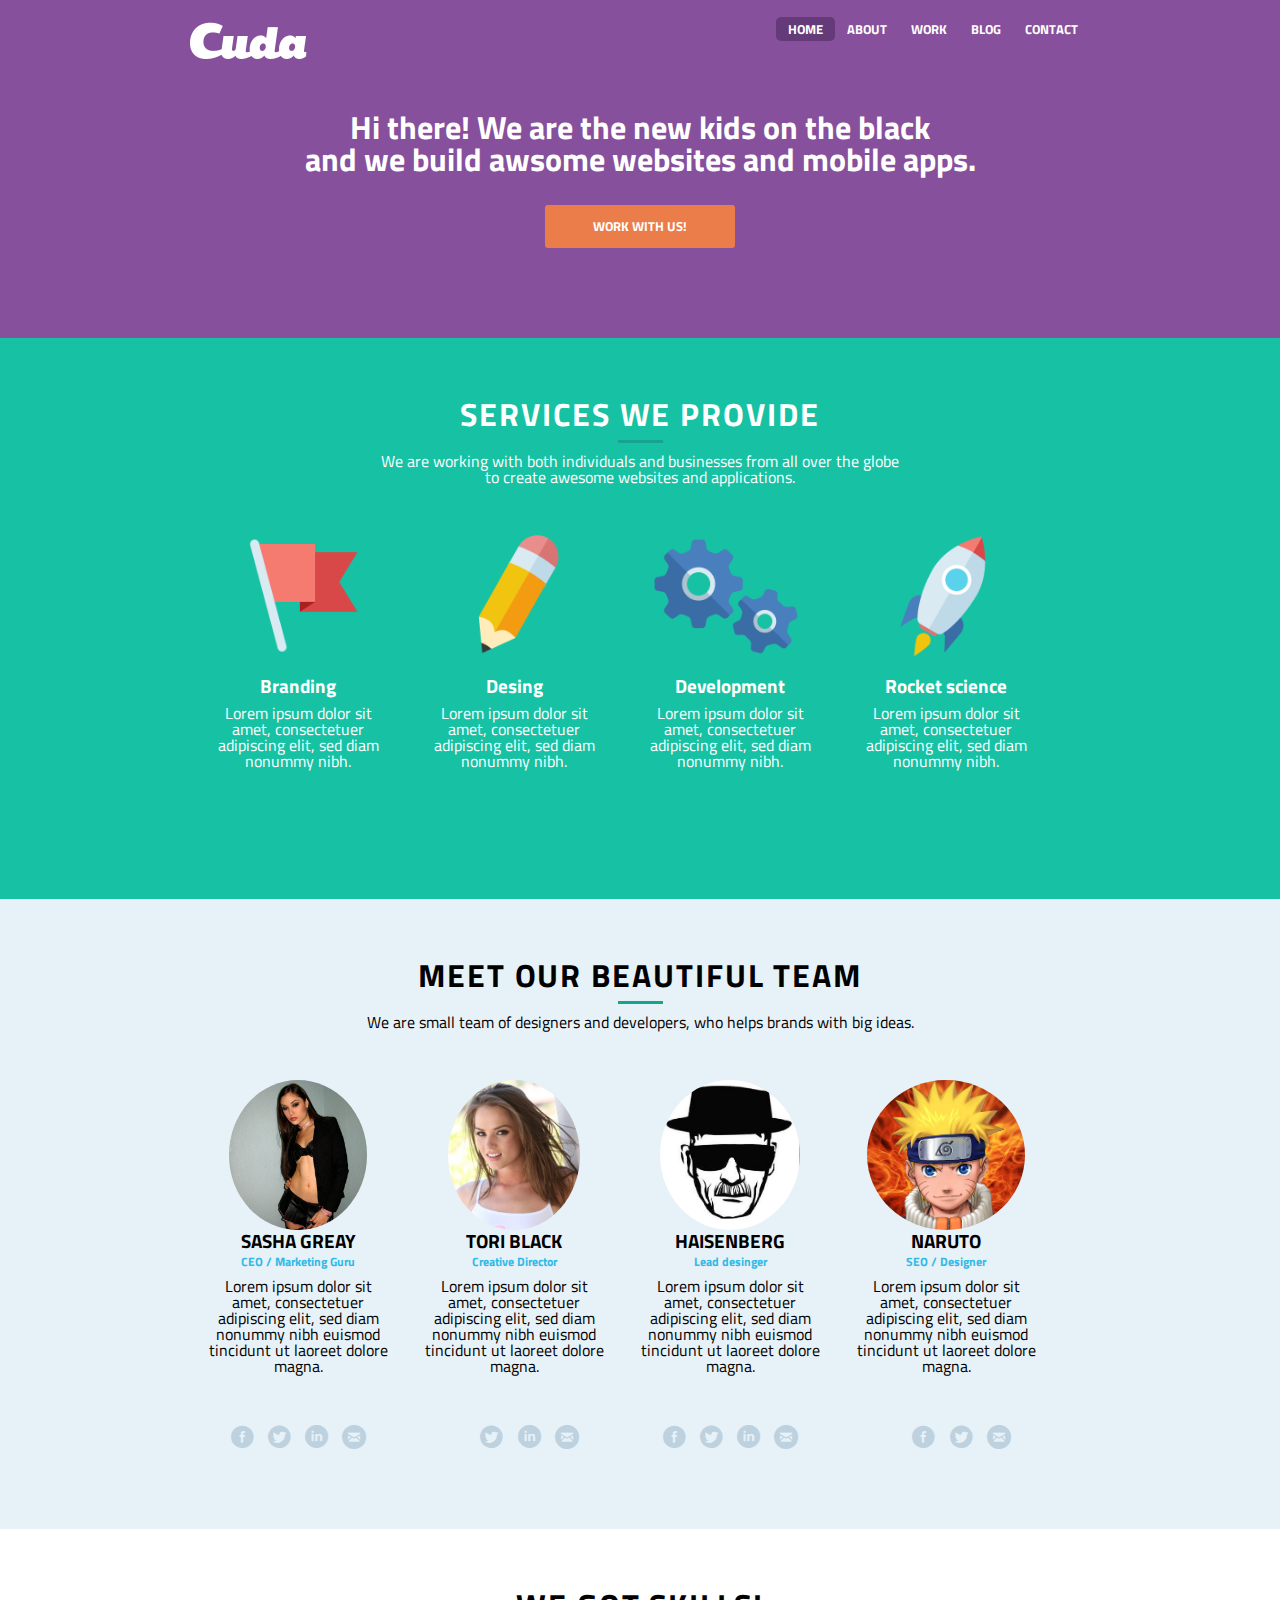
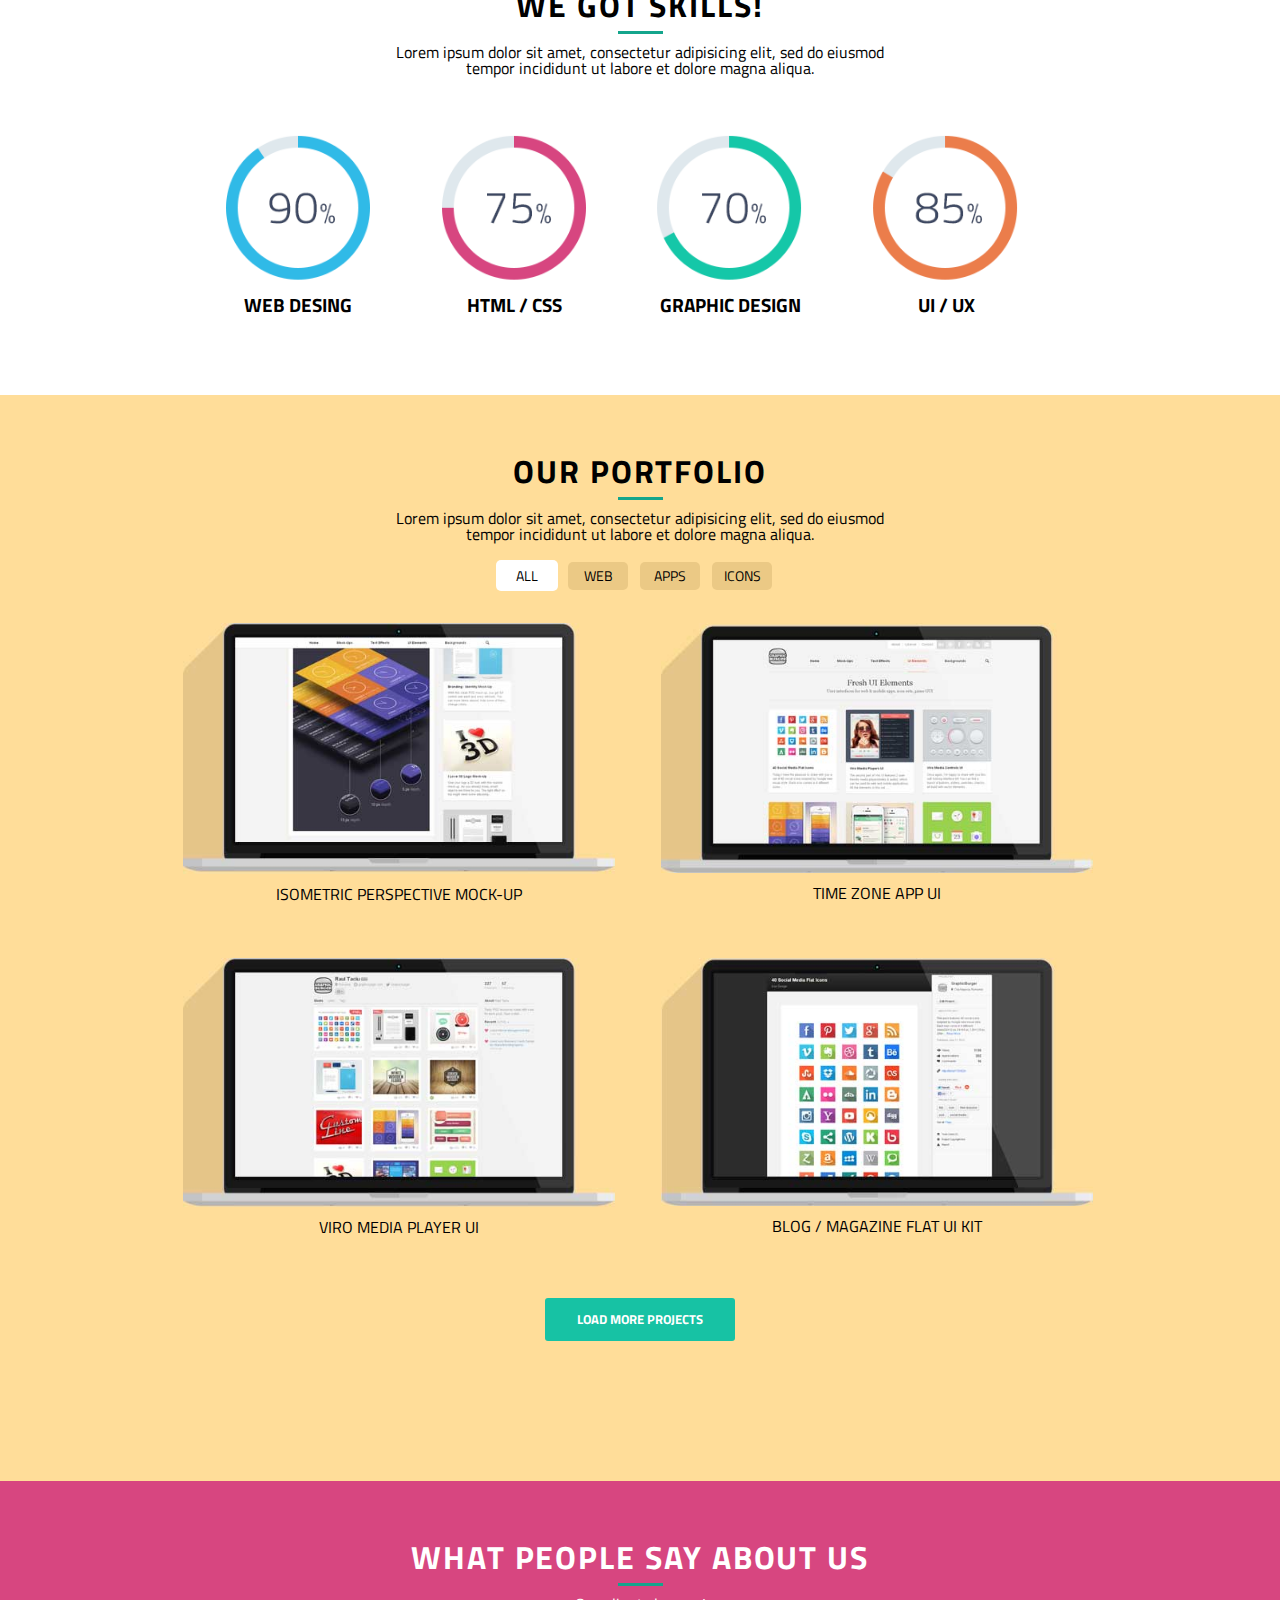
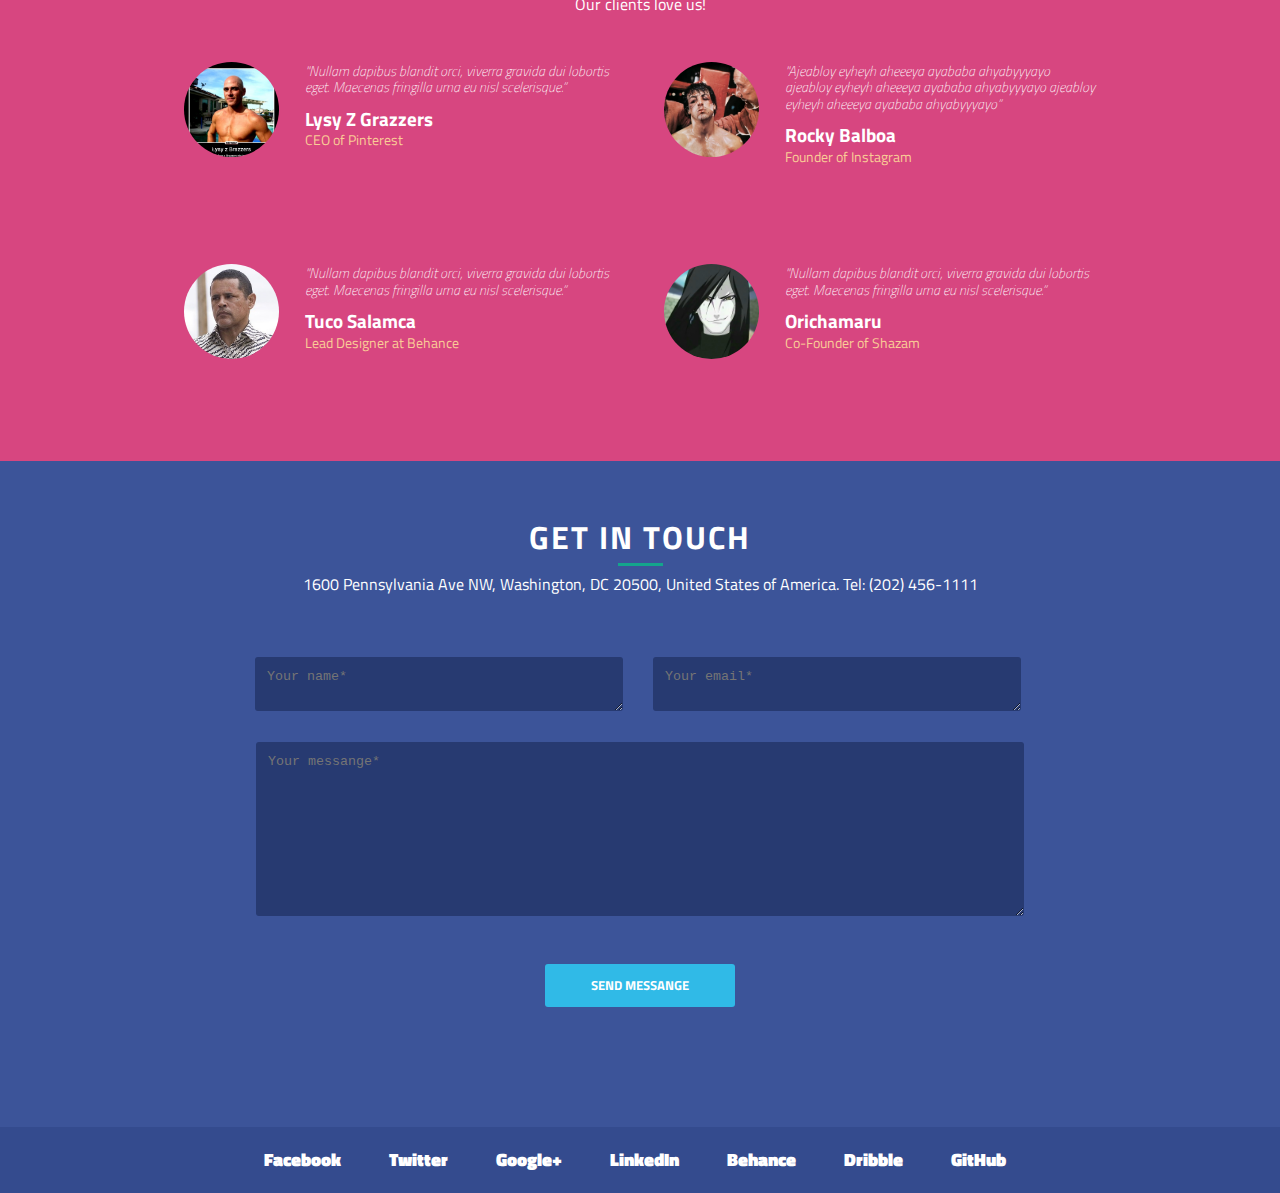
<file: Projects/strona/index.html>
<!DOCTYPE html>
<html>
<head>
  <meta charset="utf-8">
  <title>Cuda</title>
  <link href="https://fonts.googleapis.com/css?family=Titillium+Web:400,400i,700" rel="stylesheet">
  <link href="style.css" rel="stylesheet">
  <link href="css/fontello.css" rel="stylesheet">
  <meta name="viewport" content="width=device-width, initial-scale=1.0">

</head>
<body>

  <div id="purple">
    <header id="logo">
      <div id="pic">
        <img src="images/logo.png" alt="Cuda">
      </div>
      <nav id="nav-bar">
        <ul>
          <li><a id="now" href="#">Home</a></li>
          <li><a href="#">About</a></li>
          <li><a href="#">Work</a></li>
          <li><a href="#">Blog</a></li>
          <li><a href="#">Contact</a></li>
        </ul>
      </nav>
      <section id="purple2">
        <h1>Hi there! We are the new kids on the black<br> and we build awsome websites and mobile apps.</h1>
        <a href="#">Work with us!</a>
      </section>
    </header>
  </div>

    <section id="sec-one">
      <div id="wrapper">
      <h1>Services we provide</h1>
      <div id="border"></div>
      <p>We are working with both individuals and businesses from all over the globe<br> to create awesome websites and applications.</p>
      <ul>
        <li>
          <img src="images/c1.png" alt="flag">
          <h3>Branding</h3>
          <p>Lorem ipsum dolor sit amet,
            consectetuer adipiscing elit, sed diam nonummy nibh.</p>
        </li>
        <li>
          <img src="images/c2.png" alt="Pencil">
          <h3>Desing</h3>
          <p>Lorem ipsum dolor sit amet,
            consectetuer adipiscing elit, sed diam nonummy nibh.</p>
        </li>
        <li>
          <img src="images/c3.png" alt="Gears">
          <h3>Development</h3>
          <p>Lorem ipsum dolor sit amet,
            consectetuer adipiscing elit, sed diam nonummy nibh.</p>
        </li>
        <li>
          <img src="images/c4.png" alt="Rcoket">
          <h3>Rocket science</h3>
          <p>Lorem ipsum dolor sit amet,
            consectetuer adipiscing elit, sed diam nonummy nibh.</p>
        </li>
      </ul>
    </div>
    </section>

    <section id="sec-two">
      <div id="wrapper">
      <h1>Meet our beautiful team</h1>
      <div id="border"></div>
      <p>We are small team of designers and developers, who helps brands with big ideas.</p>
      <ul>
        <li>
          <img src="images/sashagray.jpg">
          <h3>Sasha greay</h3>
          <h4>CEO / Marketing Guru</h4>
          <p>Lorem ipsum dolor sit amet,
            consectetuer adipiscing elit, sed diam nonummy nibh euismod tincidunt ut laoreet dolore magna.</p>
          <ul id="socials">
            <li><a href="#"><i class="demo-icon icon-facebook-circled"></i></a></li>
            <li><a href="#"><i class="demo-icon icon-twitter-circled-1"></i></a></li>
            <li><a href="#"><i class="demo-icon icon-linkedin-circled"></i></a></li>
            <li><a href="#"><i class="demo-icon icon-mail-circled"></i></a></li>
          </ul>
        </li>
        <li>
          <img src="images/toriblack.jpg">
          <h3>Tori black</h3>
          <h4>Creative Director</h4>
          <p>Lorem ipsum dolor sit amet,
            consectetuer adipiscing elit, sed diam nonummy nibh euismod tincidunt ut laoreet dolore magna.</p>
            <ul id="socials2">
              <li><a href="#"><i class="demo-icon icon-twitter-circled-1"></i></a></li>
              <li><a href="#"><i class="demo-icon icon-linkedin-circled"></i></a></li>
              <li><a href="#"><i class="demo-icon icon-mail-circled"></i></a></li>
            </ul>
        </li>
        <li>
          <img src="images/haisenberg.jpg">
          <h3>Haisenberg</h3>
          <h4>Lead desinger</h4>
          <p>Lorem ipsum dolor sit amet,
            consectetuer adipiscing elit, sed diam nonummy nibh euismod tincidunt ut laoreet dolore magna.</p>
            <ul id="socials">
              <li><a href="#"><i class="demo-icon icon-facebook-circled"></i></a></li>
              <li><a href="#"><i class="demo-icon icon-twitter-circled-1"></i></a></li>
              <li><a href="#"><i class="demo-icon icon-linkedin-circled"></i></a></li>
              <li><a href="#"><i class="demo-icon icon-mail-circled"></i></a></li>
            </ul>
        </li>
        <li>
          <img src="images/naruto.jpg">
          <h3>Naruto</h3>
          <h4>SEO / Designer</h4>
          <p>Lorem ipsum dolor sit amet,
            consectetuer adipiscing elit, sed diam nonummy nibh euismod tincidunt ut laoreet dolore magna.</p>
            <ul id="socials2">
              <li><a href="#"><i class="demo-icon icon-facebook-circled"></i></a></li>
              <li><a href="#"><i class="demo-icon icon-twitter-circled-1"></i></a></li>
              <li><a href="#"><i class="demo-icon icon-mail-circled"></i></a></li>
            </ul>
        </li>
      </ul>
    </div>
    </section>

    <section id="sec-thre">
      <h1>We got skills!</h1>
      <div id="border"></div>
      <p>Lorem ipsum dolor sit amet, consectetur adipisicing elit, sed do eiusmod<br>
        tempor incididunt ut labore et dolore magna aliqua.</p>
      <ul>
        <li>
          <img src="images/ca1.png" alt="flag">
          <h3>Web desing</h3>
        </li>
        <li>
          <img src="images/ca2.png" alt="Pencil">
          <h3>html / css</h3>
        </li>
        <li>
          <img src="images/ca3.png" alt="Gears">
          <h3>Graphic design</h3>
        </li>
        <li>
          <img src="images/ca4.png" alt="Rcoket">
          <h3>ui / ux</h3>
        </li>
      </ul>
    </section>

    <section id="sec-four">
      <div id="orange">
      <h1>Our portfolio</h1>
      <div id="border"></div>
      <p>Lorem ipsum dolor sit amet, consectetur adipisicing elit, sed do eiusmod<br>
        tempor incididunt ut labore et dolore magna aliqua.</p>
      <ul id="strange">
        <li><a id="now2" href="#">All</a></li>
        <li><a href="#">Web</a></li>
        <li><a href="#">Apps</a></li>
        <li><a href="#">Icons</a></li>
      </ul>
      <ul id="laptops">
        <li>
          <img src="images/laptop1.jpg" alt="laptop with content">
          <p>Isometric perspective mock-up</p>
        </li>
        <li>
          <img src="images/laptop2.jpg" alt="laptop with content">
          <p>time zone app ui</p>
        </li>
      </ul>
        <ul id="laptops">
        <li>
          <img src="images/laptop3.jpg" alt="laptop with content">
          <p>Viro media player ui</p>
        </li>
        <li>
          <img src="images/laptop4.jpg" alt="laptop with content">
          <p>blog / magazine flat ui kit</p>
        </li>
      </ul>
      <a href="#">Load more projects</a>
    </div>
    </section>

    <section id="sec-five">
      <div id="pink">
      <h1>What people say about us</h1>
      <div id="border"></div>
      <p>Our clients love us!</p>
      <ul>
        <li>
          <ul id="img">
            <li>
              <img src="images/lysy.jpg" alt="laptop with content">
            </li>
            <li>
              <q>"Nullam dapibus blandit orci, viverra gravida dui   lobortis eget. Maecenas fringilla urna eu nisl    scelerisque.”</q>
              <h3>Lysy Z Grazzers</h3>
              <h4>CEO of Pinterest</h4>
            </li>
          </ul>
        </li>
        <li>
        <ul id="img">
          <li>
            <img src="images/rocky.jpg" alt="laptop with content">
          </li>
        <li>
          <q>"Ajeabloy eyheyh aheeeya ayababa ahyabyyyayo ajeabloy eyheyh aheeeya ayababa ahyabyyyayo ajeabloy eyheyh aheeeya ayababa ahyabyyyayo”</q>
          <h3>Rocky Balboa</h3>
          <h4>Founder of Instagram</h4>
        </li>
      </ul>
        </li>
      </ul>
      <ul>
        <li>
          <ul id="img">
            <li>
          <img src="images/tuco.jpg" alt="laptop with content">
        </li>
      <li>
          <q>"Nullam dapibus blandit orci, viverra gravida dui lobortis eget. Maecenas fringilla urna eu nisl scelerisque.”</q>
          <h3>Tuco Salamca</h3>
          <h4>Lead Designer at Behance</h4>
        </li>
      </ul>
        </li>
        <li>
          <ul id="img">
            <li>
          <img src="images/Orochimaru.jpg" alt="laptop with content">
        </li>
      <li>
          <q>"Nullam dapibus blandit orci, viverra gravida dui lobortis eget. Maecenas fringilla urna eu nisl scelerisque.”</q>
          <h3>Orichamaru</h3>
          <h4>Co-Founder of Shazam</h4>
        </li>
      </ul>
        </li>
      </ul>
    </div>
    </section>

    <section id="six">
      <div id="blue">
      <h1>Get in touch</h1>
      <div id="border"></div>
      <p>1600 Pennsylvania Ave NW, Washington, DC 20500, United States of America. Tel: (202) 456-1111</p>
      <form>
        <textarea class="name" placeholder="Your name*"></textarea>
        <textarea class="name" placeholder="Your email*"></textarea>
        <textarea class="textinput" rows="10" placeholder="Your messange*"></textarea>
      </form>

      <a href="#">Send messange</a>
      </div>
    </section>

    <div id="footer">
      <div id="socials3">
        <ul>
          <li><a href="#">Facebook</a></li>
          <li><a id="now3" href="#">Twitter</a></li>
          <li><a href="#">Google+</a></li>
          <li><a href="#">LinkedIn</a></li>
          <li><a href="#">Behance</a></li>
          <li><a href="#">Dribble</a></li>
          <li><a href="#">GitHub</a></li>
        </ul>
      </div>
    </div>

</body>
</html>
</file>
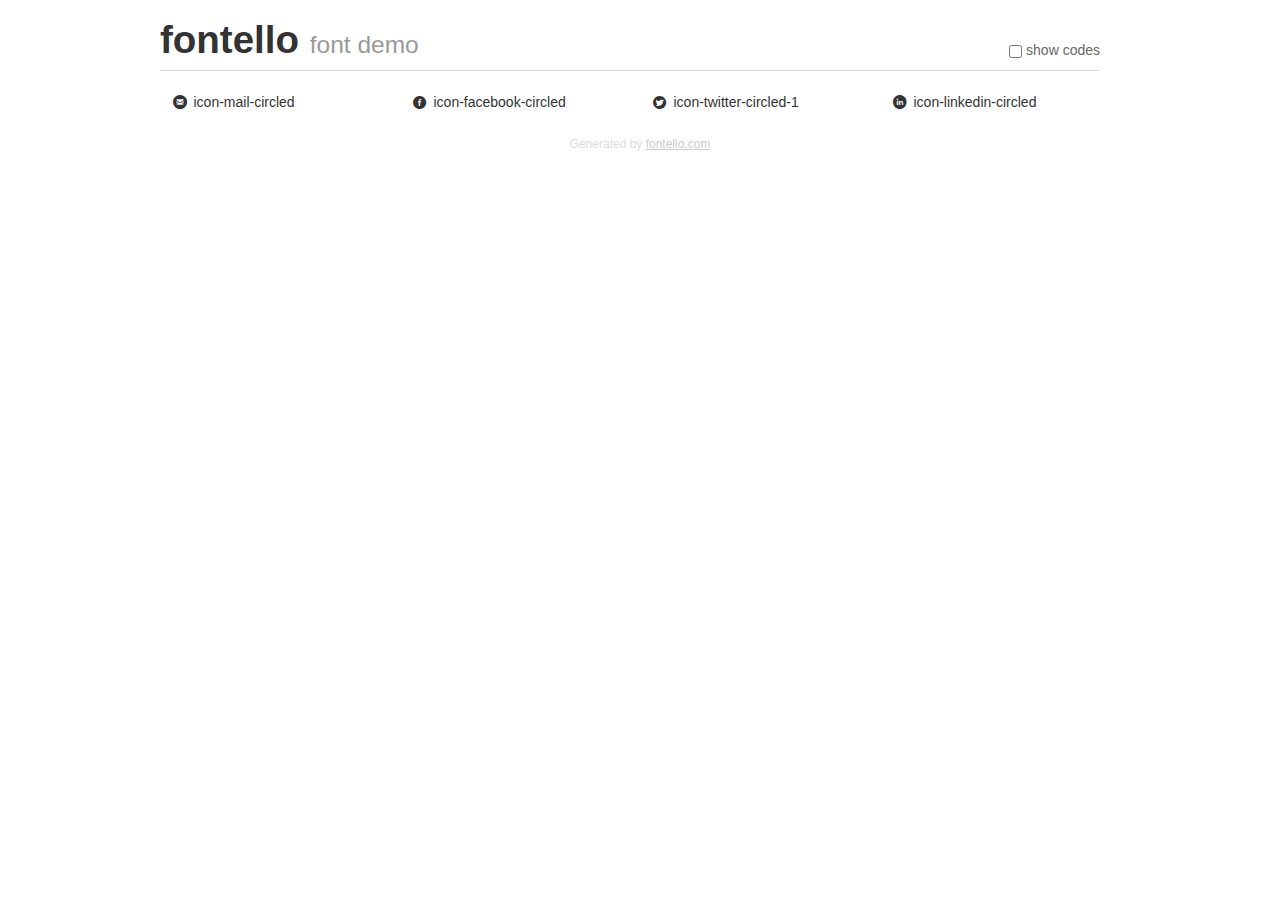
<file: Projects/strona/demo.html>
<!DOCTYPE html>
<html>
  <head><!--[if lt IE 9]><script language="javascript" type="text/javascript" src="//html5shim.googlecode.com/svn/trunk/html5.js"></script><![endif]-->
    <meta charset="UTF-8"><style>/*
 * Bootstrap v2.2.1
 *
 * Copyright 2012 Twitter, Inc
 * Licensed under the Apache License v2.0
 * http://www.apache.org/licenses/LICENSE-2.0
 *
 * Designed and built with all the love in the world @twitter by @mdo and @fat.
 */
.clearfix {
  *zoom: 1;
}
.clearfix:before,
.clearfix:after {
  display: table;
  content: "";
  line-height: 0;
}
.clearfix:after {
  clear: both;
}
html {
  font-size: 100%;
  -webkit-text-size-adjust: 100%;
  -ms-text-size-adjust: 100%;
}
a:focus {
  outline: thin dotted #333;
  outline: 5px auto -webkit-focus-ring-color;
  outline-offset: -2px;
}
a:hover,
a:active {
  outline: 0;
}
button,
input,
select,
textarea {
  margin: 0;
  font-size: 100%;
  vertical-align: middle;
}
button,
input {
  *overflow: visible;
  line-height: normal;
}
button::-moz-focus-inner,
input::-moz-focus-inner {
  padding: 0;
  border: 0;
}
body {
  margin: 0;
  font-family: "Helvetica Neue", Helvetica, Arial, sans-serif;
  font-size: 14px;
  line-height: 20px;
  color: #333;
  background-color: #fff;
}
a {
  color: #08c;
  text-decoration: none;
}
a:hover {
  color: #005580;
  text-decoration: underline;
}
.row {
  margin-left: -20px;
  *zoom: 1;
}
.row:before,
.row:after {
  display: table;
  content: "";
  line-height: 0;
}
.row:after {
  clear: both;
}
[class*="span"] {
  float: left;
  min-height: 1px;
  margin-left: 20px;
}
.container,
.navbar-static-top .container,
.navbar-fixed-top .container,
.navbar-fixed-bottom .container {
  width: 940px;
}
.span12 {
  width: 940px;
}
.span11 {
  width: 860px;
}
.span10 {
  width: 780px;
}
.span9 {
  width: 700px;
}
.span8 {
  width: 620px;
}
.span7 {
  width: 540px;
}
.span6 {
  width: 460px;
}
.span5 {
  width: 380px;
}
.span4 {
  width: 300px;
}
.span3 {
  width: 220px;
}
.span2 {
  width: 140px;
}
.span1 {
  width: 60px;
}
[class*="span"].pull-right,
.row-fluid [class*="span"].pull-right {
  float: right;
}
.container {
  margin-right: auto;
  margin-left: auto;
  *zoom: 1;
}
.container:before,
.container:after {
  display: table;
  content: "";
  line-height: 0;
}
.container:after {
  clear: both;
}
p {
  margin: 0 0 10px;
}
.lead {
  margin-bottom: 20px;
  font-size: 21px;
  font-weight: 200;
  line-height: 30px;
}
small {
  font-size: 85%;
}
h1 {
  margin: 10px 0;
  font-family: inherit;
  font-weight: bold;
  line-height: 20px;
  color: inherit;
  text-rendering: optimizelegibility;
}
h1 small {
  font-weight: normal;
  line-height: 1;
  color: #999;
}
h1 {
  line-height: 40px;
}
h1 {
  font-size: 38.5px;
}
h1 small {
  font-size: 24.5px;
}
body {
  margin-top: 90px;
}
.header {
  position: fixed;
  top: 0;
  left: 50%;
  margin-left: -480px;
  background-color: #fff;
  border-bottom: 1px solid #ddd;
  padding-top: 10px;
  z-index: 10;
}
.footer {
  color: #ddd;
  font-size: 12px;
  text-align: center;
  margin-top: 20px;
}
.footer a {
  color: #ccc;
  text-decoration: underline;
}
.the-icons {
  font-size: 14px;
  line-height: 24px;
}
.switch {
  position: absolute;
  right: 0;
  bottom: 10px;
  color: #666;
}
.switch input {
  margin-right: 0.3em;
}
.codesOn .i-name {
  display: none;
}
.codesOn .i-code {
  display: inline;
}
.i-code {
  display: none;
}
@font-face {
      font-family: 'fontello';
      src: url('./font/fontello.eot?10160551');
      src: url('./font/fontello.eot?10160551#iefix') format('embedded-opentype'),
           url('./font/fontello.woff?10160551') format('woff'),
           url('./font/fontello.ttf?10160551') format('truetype'),
           url('./font/fontello.svg?10160551#fontello') format('svg');
      font-weight: normal;
      font-style: normal;
    }
     
     
    .demo-icon
    {
      font-family: "fontello";
      font-style: normal;
      font-weight: normal;
      speak: none;
     
      display: inline-block;
      text-decoration: inherit;
      width: 1em;
      margin-right: .2em;
      text-align: center;
      /* opacity: .8; */
     
      /* For safety - reset parent styles, that can break glyph codes*/
      font-variant: normal;
      text-transform: none;
     
      /* fix buttons height, for twitter bootstrap */
      line-height: 1em;
     
      /* Animation center compensation - margins should be symmetric */
      /* remove if not needed */
      margin-left: .2em;
     
      /* You can be more comfortable with increased icons size */
      /* font-size: 120%; */
     
      /* Font smoothing. That was taken from TWBS */
      -webkit-font-smoothing: antialiased;
      -moz-osx-font-smoothing: grayscale;
     
      /* Uncomment for 3D effect */
      /* text-shadow: 1px 1px 1px rgba(127, 127, 127, 0.3); */
    }
     </style>
    <link rel="stylesheet" href="css/animation.css"><!--[if IE 7]><link rel="stylesheet" href="css/fontello-ie7.css"><![endif]-->
    <script>
      function toggleCodes(on) {
        var obj = document.getElementById('icons');
      
        if (on) {
          obj.className += ' codesOn';
        } else {
          obj.className = obj.className.replace(' codesOn', '');
        }
      }
      
    </script>
  </head>
  <body>
    <div class="container header">
      <h1>
        fontello
         <small>font demo</small>
      </h1>
      <label class="switch">
        <input type="checkbox" onclick="toggleCodes(this.checked)">show codes
      </label>
    </div>
    <div id="icons" class="container">
      <div class="row">
        <div title="Code: 0xe800" class="the-icons span3"><i class="demo-icon icon-mail-circled">&#xe800;</i> <span class="i-name">icon-mail-circled</span><span class="i-code">0xe800</span></div>
        <div title="Code: 0xf051" class="the-icons span3"><i class="demo-icon icon-facebook-circled">&#xf051;</i> <span class="i-name">icon-facebook-circled</span><span class="i-code">0xf051</span></div>
        <div title="Code: 0xf057" class="the-icons span3"><i class="demo-icon icon-twitter-circled-1">&#xf057;</i> <span class="i-name">icon-twitter-circled-1</span><span class="i-code">0xf057</span></div>
        <div title="Code: 0xf319" class="the-icons span3"><i class="demo-icon icon-linkedin-circled">&#xf319;</i> <span class="i-name">icon-linkedin-circled</span><span class="i-code">0xf319</span></div>
      </div>
    </div>
    <div class="container footer">Generated by <a href="http://fontello.com">fontello.com</a></div>
  </body>
</html>
</file>
<file: Projects/strona/css/fontello.css>
@font-face {
  font-family: 'fontello';
  src: url('../font/fontello.eot?17366558');
  src: url('../font/fontello.eot?17366558#iefix') format('embedded-opentype'),
       url('../font/fontello.woff2?17366558') format('woff2'),
       url('../font/fontello.woff?17366558') format('woff'),
       url('../font/fontello.ttf?17366558') format('truetype'),
       url('../font/fontello.svg?17366558#fontello') format('svg');
  font-weight: normal;
  font-style: normal;
}
/* Chrome hack: SVG is rendered more smooth in Windozze. 100% magic, uncomment if you need it. */
/* Note, that will break hinting! In other OS-es font will be not as sharp as it could be */
/*
@media screen and (-webkit-min-device-pixel-ratio:0) {
  @font-face {
    font-family: 'fontello';
    src: url('../font/fontello.svg?17366558#fontello') format('svg');
  }
}
*/
 
 [class^="icon-"]:before, [class*=" icon-"]:before {
  font-family: "fontello";
  font-style: normal;
  font-weight: normal;
  speak: none;
 
  display: inline-block;
  text-decoration: inherit;
  width: 1em;
  margin-right: .2em;
  text-align: center;
  /* opacity: .8; */
 
  /* For safety - reset parent styles, that can break glyph codes*/
  font-variant: normal;
  text-transform: none;
 
  /* fix buttons height, for twitter bootstrap */
  line-height: 1em;
 
  /* Animation center compensation - margins should be symmetric */
  /* remove if not needed */
  margin-left: .2em;
 
  /* you can be more comfortable with increased icons size */
  /* font-size: 120%; */
 
  /* Font smoothing. That was taken from TWBS */
  -webkit-font-smoothing: antialiased;
  -moz-osx-font-smoothing: grayscale;
 
  /* Uncomment for 3D effect */
  /* text-shadow: 1px 1px 1px rgba(127, 127, 127, 0.3); */
}
 
.icon-mail-circled:before { content: '\e800'; } /* '' */
.icon-facebook-circled:before { content: '\f051'; } /* '' */
.icon-twitter-circled-1:before { content: '\f057'; } /* '' */
.icon-linkedin-circled:before { content: '\f319'; } /* '' */
</file>
<file: Projects/strona/css/fontello-ie7.css>
[class^="icon-"], [class*=" icon-"] {
  font-family: 'fontello';
  font-style: normal;
  font-weight: normal;
 
  /* fix buttons height */
  line-height: 1em;
 
  /* you can be more comfortable with increased icons size */
  /* font-size: 120%; */
}
 
.icon-mail-circled { *zoom: expression( this.runtimeStyle['zoom'] = '1', this.innerHTML = '&#xe800;&nbsp;'); }
.icon-facebook-circled { *zoom: expression( this.runtimeStyle['zoom'] = '1', this.innerHTML = '&#xf051;&nbsp;'); }
.icon-twitter-circled-1 { *zoom: expression( this.runtimeStyle['zoom'] = '1', this.innerHTML = '&#xf057;&nbsp;'); }
.icon-linkedin-circled { *zoom: expression( this.runtimeStyle['zoom'] = '1', this.innerHTML = '&#xf319;&nbsp;'); }
</file>
<file: Projects/strona/style.css>
/*
html5doctor.com Reset Stylesheet
v1.6.1
Last Updated: 2010-09-17
Author: Richard Clark - http://richclarkdesign.com
Twitter: @rich_clark
*/

html, body, div, span, object, iframe,
h1, h2, h3, h4, h5, h6, p, blockquote, pre,
abbr, address, cite, code,
del, dfn, em, img, ins, kbd, q, samp,
small, strong, sub, sup, var,
b, i,
dl, dt, dd, ol, ul, li,
fieldset, form, label, legend,
table, caption, tbody, tfoot, thead, tr, th, td,
article, aside, canvas, details, figcaption, figure,
footer, header, hgroup, menu, nav, section, summary,
time, mark, audio, video {
    margin:0;
    padding:0;
    border:0;
    outline:0;
    vertical-align:baseline;
    background:transparent;
}

body {
    line-height:1;
		color: white;
		font-family: 'Titillium Web', sans-serif;

}

article,aside,details,figcaption,figure,
footer,header,hgroup,menu,nav,section {
    display:block;
}

nav ul {
    list-style:none;
}

blockquote, q {
    quotes:none;
}

blockquote:before, blockquote:after,
q:before, q:after {
    content:'';
    content:none;
}

a {
    margin:0;
    padding:0;
    font-size:100%;
    vertical-align:baseline;
    background:transparent;
}

/* change colours to suit your needs */
ins {
    background-color:#ff9;
    color:#000;
    text-decoration:none;
}

/* change colours to suit your needs */
mark {
    background-color:#ff9;
    font-style:italic;
    font-weight:bold;
}

del {
    text-decoration: line-through;
}

abbr[title], dfn[title] {
    border-bottom:1px dotted;
    cursor:help;
}

table {
    border-collapse:collapse;
    border-spacing:0;
}

/* change border colour to suit your needs */
hr {
    display:block;
    height:1px;
    border:0;
    border-top:1px solid #cccccc;
    margin:1em 0;
    padding:0;
}

input, select {
    vertical-align:middle;
}

ul{
	list-style-type: none;
}

h1{
  margin: 0;
}

#purple{
  margin-bottom: 0;
  width: 100%;
  background-color: #87509c;
}

#logo{
  max-width: 900px;
  margin: auto;
  padding: 20px 0;
}

#pic{
  display: block;
  float: left;
}

nav{
  float: right;
}

nav li{
  float: left;
}

nav a{
  font-size: 13px;
  font-weight: 700;
  text-transform: uppercase;
  padding: 2px 12px;
  text-decoration: none;
  color: white;
}

#now{
  background-color: #643a79;
  border-radius: 5px;
}

#purple2{
  padding-top: 50px;
  display: block;
  clear: both;
  text-align: center;
  max-width: 700px;
  margin: auto;
}

#purple2 a, #six a, #orange > a{
  color: white;
  display: block;
  max-width: 150px;
  margin-left: auto;
  margin-right: auto;
  margin-top: 30px;
  margin-bottom: 70px;
  font-size: 13px;
  font-weight: 700;
  text-transform: uppercase;
  padding: 15px 20px;
  text-decoration: none;
  background-color: #eb7d4b;
  border-radius: 3px;
}

#sec-one{
  background-color: #17c2a4;
}

#wrapper{
  max-width: 900px;
  margin: auto;
}

#border{
  max-width: 45px;
  margin: auto;
  border-bottom: 3px solid #14a58c;
}

#sec-one h1, #sec-two h1, #sec-thre h1, #sec-four h1, #sec-five h1, #six h1{
  text-transform: uppercase;
  padding-top: 60px;
  letter-spacing: 0.06em;
  text-align: center;
  padding-bottom: 10px;
}

#sec-one img{
  max-width: 100%;
}

#sec-one p, #sec-two p, #sec-thre p, #pink > p, #six p{
	margin-top: 10px;
  text-align: center;
  margin-bottom: 50px;
}

#sec-one ul{
  width: 100%;
}

#sec-one li, #sec-two > #wrapper > ul > li, #sec-thre li{
  text-align: center;
  padding: 0 2%;
  float: left;
  width: 20%;
  padding-bottom: 80px;
}

#sec-one:after{
  display: block;
  content: "";
  clear: both;
}

#sec-two{
  color: black;
  background-color: #e7f1f8;
}

#sec-two > ul{
  width: 100%;
}

#sec-two h3{
  text-transform: uppercase;
  margin-bottom: 5px;
}

#sec-two h4{
  margin-top: 5px !important;
  color: #30bae7;
  font-size: 12px;
}

#socials li i{
  color: #bdd1df;
}

#socials > li{
  display: inline-block;
  font-size: 24px;
}

#socials2 li i{
  color: #bdd1df;
}

#socials2 > li{
  display: inline-block;
  font-size: 24px;
  width: auto;
  text-align: center;
}

#socials2 li:first-child{
  padding-left: 30px;
}

#sec-two li img{
  max-width: 100%;
  border-radius: 100%;
  height: 150px;
}

#sec-two:after{
  display: block;
  content: "";
  clear: both;
}

#wrapper:after{
  display: block;
  content: "";
  clear: both;
}

#sec-thre{
  margin: auto;
  max-width: 900px;
  color: black;
}

#sec-thre img{
  max-width: 100%;
}

#sec-thre ul{
  width: 100%;
}

#sec-thre h3{
  text-align: center;
  text-transform: uppercase;
}

#sec-thre:after{
  display: block;
  content: "";
  clear: both;
}

#sec-four{
  background-color: #ffdd99;
}

#orange{
  margin-left: auto;
	margin-right: auto;
  max-width: 960px;
  color: black;
	padding-bottom: 70px;
}

#sec-four p{
	margin: 10px 0;
  text-align: center;
}

#strange{
  max-width: 300px;
  margin: auto;
  margin-bottom: 50px;
}

#strange > li{
  text-align: center;
  background-color: #ebc985;
  margin: 10px 6px;
  padding: 7px 0;
  border-radius: 5px;
  float: left;
  width: 20%;
  text-transform: uppercase;
  font-size: 14px;
}

#sec-four img{
  max-width: 100%;
}

#strange a{
  color: black;
  text-decoration: none;
}

#now2{
  background-color: white;
  padding: 5px 20px;
  border-radius: 5px;
}

#laptops li{
	text-transform: uppercase;
	margin: 2.4%;
	text-align: center;
	max-width: 45%;
	float: left;
}

#laptops:after{
	display: block;
	content: "";
	clear: both;
}

#orange > a{
	text-align: center;
  background-color: #17c2a4;
}

#sec-five{
	background-color: #d74680;
}

#pink{
	max-width: 960px;
	margin-left: auto;
	margin-right: auto;
	padding-bottom: 100px;
}

#pink > ul:after{
	display: block;
	content: "";
	clear: both;
}

#pink > ul{
	max-width: 100%;
}

#pink > ul:last-child{
	margin-top: 100px
}

#pink > ul > li{
	margin: auto;
	float: left;
	max-width: 45%;
	margin: 0 2.5%;
}

#img{
	max-width: 100%;
}

#pink img{
	border-radius: 100%;
	max-width: 100%;
}

#img li:first-child{
	float: left;
	margin-right: 6%;
	max-width: 22%;
}

#img li:last-child{
	float: left;
	max-width: 72%;
}

#img q{
	font-weight: 400;
	font-style: italic;
	font-weight: lighter;
	font-size: 0.9em;
}

#pink h3{
	padding-top: 15px;
}

#pink h4{
	font-weight: normal;
	font-size: 0.9em;
	padding-top: 5px;
	color: #facd96;
}

#six{
  background-color: #3c5499;
}

#blue{
  max-width: 800px;
  margin-left: auto;
  margin-right: auto;
  padding-bottom: 50px;
}

form{
  width: 100%;
}

.name{
  float: left;
  width: 43%;
  padding: 1.5%;
  margin: 1.875%;
  background-color: #273a71;
  border: 0;
  border-radius: 3px;
}

.textinput{
  color: white;
  border: 0;
  border-radius: 3px;
  background-color: #273a71;
  padding: 1.5%;
  width: 93%;
  margin: 2%;
}

#six a{
  background-color: #30bae7;
  text-align: center;
}

#footer{
  background-color: #344b8e;
  width: 100%;
}

#socials3{
  max-width: 800px;
  margin-right: auto;
  margin-left: auto;
}

#footer ul{
  width: 100%;
  margin-left: auto;
  margin-right: auto;
}

#footer li{
  margin: 3%;
  float: left;
}

#footer a{
  text-decoration: none;
  color: white;
  font-size: 18px;
  font-weight: 900;
}

#footer ul:after{
  display: block;
  content: "";
  clear: both;
}

#socials3:after{
  display: block;
  content: "";
  clear: both;
}

#footer:after{
  display: block;
  content: "";
  clear: both;
}

@media screen and (max-width: 772px){
  #pink > ul > li{
    margin: auto;
    float: left;
    max-width: 90%;
    margin: 20px 5%;
  }
  #pink > ul:last-child{
  	margin-top: 0px;
  }
  #laptops li{
  	text-transform: uppercase;
  	margin: 20px 15%;
  	text-align: center;
  	max-width: 70%;
  	float: left;
  }
  #sec-one li, #sec-two > #wrapper > ul > li, #sec-thre li{
    text-align: center;
    padding: 0 1%;
    margin: 0 1%;
    float: left;
    width: 42%;
    padding-bottom: 40px;
  }
  #footer li{
    margin: 2%;
  }
  #footer a{
    font-size: 16px;
  }
}

@media screen and (max-width: 558px){
  #sec-one li, #sec-two > #wrapper > ul > li, #sec-thre li{
    text-align: center;
    padding: 0 2%;
    margin: 0 2%;
    float: left;
    width: 92%;
    padding-bottom: 40px;
  }
  #footer li{
    margin: 1%;
  }
  #footer a{
    font-size: 14px;
  }
}
</file>
<file: Projects/strona/css/animation.css>
/*
   Animation example, for spinners
*/
.animate-spin {
  -moz-animation: spin 2s infinite linear;
  -o-animation: spin 2s infinite linear;
  -webkit-animation: spin 2s infinite linear;
  animation: spin 2s infinite linear;
  display: inline-block;
}
@-moz-keyframes spin {
  0% {
    -moz-transform: rotate(0deg);
    -o-transform: rotate(0deg);
    -webkit-transform: rotate(0deg);
    transform: rotate(0deg);
  }

  100% {
    -moz-transform: rotate(359deg);
    -o-transform: rotate(359deg);
    -webkit-transform: rotate(359deg);
    transform: rotate(359deg);
  }
}
@-webkit-keyframes spin {
  0% {
    -moz-transform: rotate(0deg);
    -o-transform: rotate(0deg);
    -webkit-transform: rotate(0deg);
    transform: rotate(0deg);
  }

  100% {
    -moz-transform: rotate(359deg);
    -o-transform: rotate(359deg);
    -webkit-transform: rotate(359deg);
    transform: rotate(359deg);
  }
}
@-o-keyframes spin {
  0% {
    -moz-transform: rotate(0deg);
    -o-transform: rotate(0deg);
    -webkit-transform: rotate(0deg);
    transform: rotate(0deg);
  }

  100% {
    -moz-transform: rotate(359deg);
    -o-transform: rotate(359deg);
    -webkit-transform: rotate(359deg);
    transform: rotate(359deg);
  }
}
@-ms-keyframes spin {
  0% {
    -moz-transform: rotate(0deg);
    -o-transform: rotate(0deg);
    -webkit-transform: rotate(0deg);
    transform: rotate(0deg);
  }

  100% {
    -moz-transform: rotate(359deg);
    -o-transform: rotate(359deg);
    -webkit-transform: rotate(359deg);
    transform: rotate(359deg);
  }
}
@keyframes spin {
  0% {
    -moz-transform: rotate(0deg);
    -o-transform: rotate(0deg);
    -webkit-transform: rotate(0deg);
    transform: rotate(0deg);
  }

  100% {
    -moz-transform: rotate(359deg);
    -o-transform: rotate(359deg);
    -webkit-transform: rotate(359deg);
    transform: rotate(359deg);
  }
}
</file>
